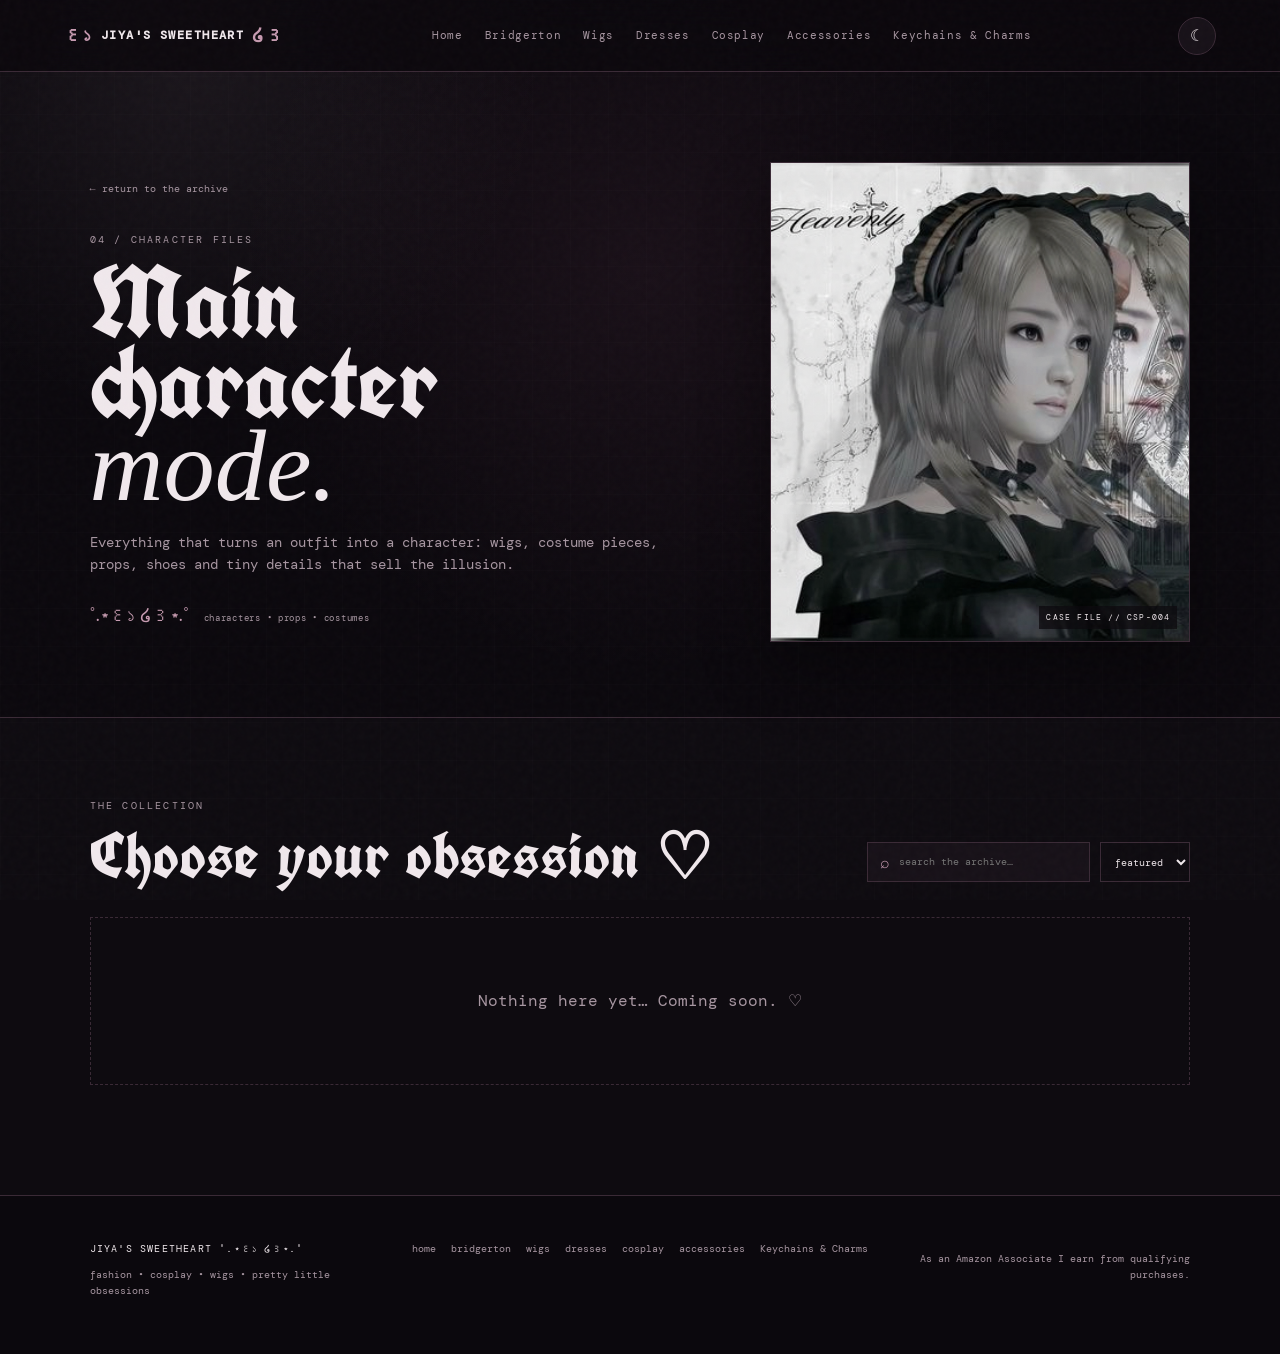
<file: cosplay.html>
<!DOCTYPE html>
<html lang="en">
<head>
  <meta charset="UTF-8">
  <meta name="viewport" content="width=device-width, initial-scale=1.0">
  <meta name="description" content="Cosplay costumes, props, accessories and character-building essentials.">
  <meta name="theme-color" content="#0b080d">
  <title>Cosplay • Jiya's Sweetheart</title>
  <link rel="stylesheet" href="style.css">
</head>
<body data-page="cosplay">
  <div class="noise"></div>
  <div id="particles" aria-hidden="true"></div>

  <header class="site-header">
    <a class="brand" href="index.html" aria-label="Jiya's Sweetheart home">
      <span class="brand-wing">꒰১</span>
      <span>JIYA'S SWEETHEART</span>
      <span class="brand-wing">໒꒱</span>
    </a>
    <button class="mobile-menu" aria-label="Open menu">☰</button>
    <nav class="main-nav">
      <a href="index.html">Home</a>
      <a href="bridgerton.html">Bridgerton</a>
      <a href="wigs.html">Wigs</a>
      <a href="dresses.html">Dresses</a>
      <a href="cosplay.html">Cosplay</a>
      <a href="accessories.html">Accessories</a>
      <a href="keychains.html">Keychains & Charms</a>
    </nav>
    <button class="theme-btn" id="themeToggle" title="Toggle atmosphere">☾</button>
  </header>

  <main>
    <section class="category-hero">
      <div>
        <a class="back-link" href="index.html">← return to the archive</a>
        <p class="eyebrow">04 / CHARACTER FILES</p>
        <h1>Main character<br><em>mode.</em></h1>
        <p>Everything that turns an outfit into a character: wigs, costume pieces, props, shoes and tiny details that sell the illusion.</p>
        <div class="category-sign">˚.⋆꒰১ ໒꒱⋆.˚ <span>characters • props • costumes</span></div>
      </div>
      <div class="category-art">
        <img src="assets/images/home-gothic.png" alt="Gothic cosplay character moodboard">
        <span class="case-stamp">CASE FILE // CSP-004</span>
      </div>
    </section>

    <section class="shop-section">
      <div class="shop-toolbar">
        <div>
          <p class="eyebrow">THE COLLECTION</p>
          <h2>Choose your obsession ♡</h2>
        </div>
        <div class="controls">
          <label class="search">
            <span>⌕</span>
            <input data-search type="search" placeholder="search the archive…">
          </label>
          <select data-sort aria-label="Sort products">
            <option value="default">featured</option>
            <option value="az">A → Z</option>
            <option value="za">Z → A</option>
          </select>
        </div>
      </div>
      <div class="product-grid" data-product-grid></div>
      <div class="empty-state" data-empty hidden>
        Nothing here yet… Coming soon. ♡
      </div>
    </section>


  </main>

  <footer class="site-footer">
    <div>
      <div class="footer-brand">JIYA'S SWEETHEART ˚.⋆꒰১ ໒꒱⋆.˚</div>
      <p>fashion • cosplay • wigs • pretty little obsessions</p>
    </div>
    <div class="footer-links">
      <a href="index.html">home</a>
      <a href="bridgerton.html">bridgerton</a>
      <a href="wigs.html">wigs</a>
      <a href="dresses.html">dresses</a>
      <a href="cosplay.html">cosplay</a>
      <a href="accessories.html">accessories</a>
      <a href="keychains.html">Keychains & Charms</a>
    </div>
    <p class="disclosure">
      As an Amazon Associate I earn from qualifying purchases.
    </p>
  </footer>

  <script src="products.js"></script>
  <script src="script.js"></script>
</body>
</html>
</file>
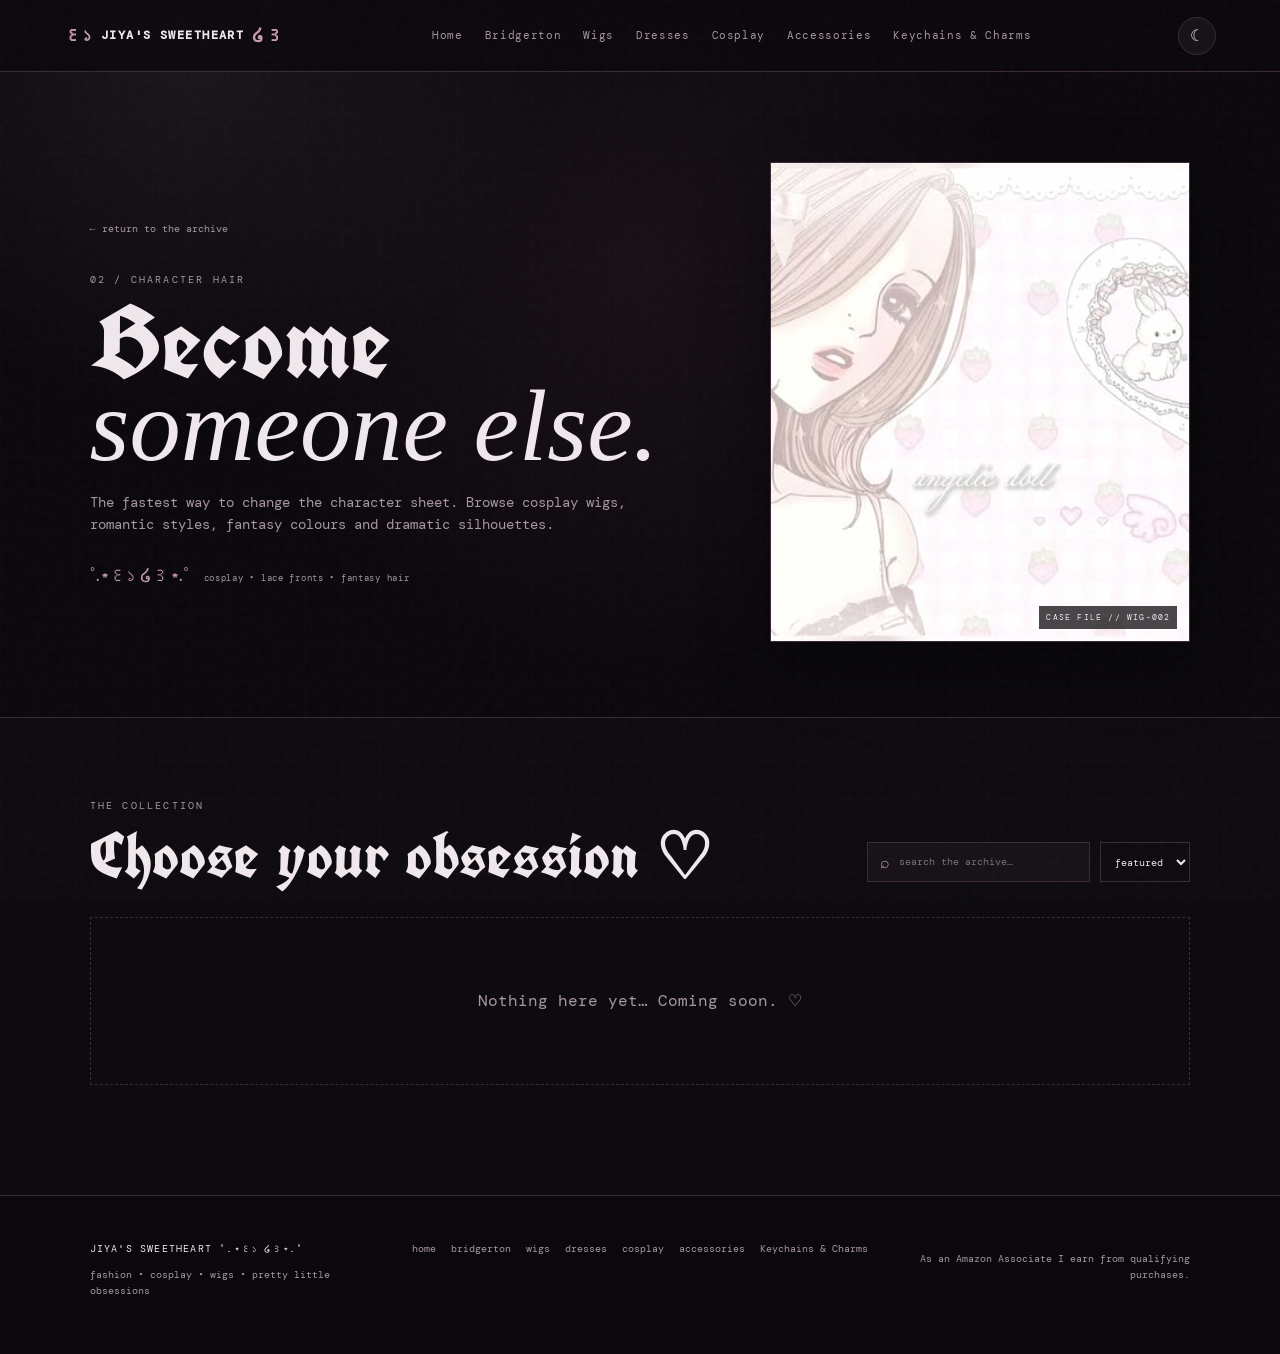
<file: wigs.html>
<!DOCTYPE html>
<html lang="en">
<head>
  <meta charset="UTF-8">
  <meta name="viewport" content="width=device-width, initial-scale=1.0">
  <meta name="description" content="Curated cosplay wigs, character hair and fantasy wig finds.">
  <meta name="theme-color" content="#0b080d">
  <title>Wigs • Jiya's Sweetheart</title>
  <link rel="stylesheet" href="style.css">
</head>
<body data-page="wigs">
  <div class="noise"></div>
  <div id="particles" aria-hidden="true"></div>

  <header class="site-header">
    <a class="brand" href="index.html" aria-label="Jiya's Sweetheart home">
      <span class="brand-wing">꒰১</span>
      <span>JIYA'S SWEETHEART</span>
      <span class="brand-wing">໒꒱</span>
    </a>
    <button class="mobile-menu" aria-label="Open menu">☰</button>
    <nav class="main-nav">
      <a href="index.html">Home</a>
      <a href="bridgerton.html">Bridgerton</a>
      <a href="wigs.html">Wigs</a>
      <a href="dresses.html">Dresses</a>
      <a href="cosplay.html">Cosplay</a>
      <a href="accessories.html">Accessories</a>
      <a href="keychains.html">Keychains & Charms</a>
    </nav>
    <button class="theme-btn" id="themeToggle" title="Toggle atmosphere">☾</button>
  </header>

  <main>
    <section class="category-hero">
      <div>
        <a class="back-link" href="index.html">← return to the archive</a>
        <p class="eyebrow">02 / CHARACTER HAIR</p>
        <h1>Become<br><em>someone else.</em></h1>
        <p>The fastest way to change the character sheet. Browse cosplay wigs, romantic styles, fantasy colours and dramatic silhouettes.</p>
        <div class="category-sign">˚.⋆꒰১ ໒꒱⋆.˚ <span>cosplay • lace fronts • fantasy hair</span></div>
      </div>
      <div class="category-art">
        <img src="assets/images/home-sweetheart.png" alt="Soft gothic sweetheart moodboard">
        <span class="case-stamp">CASE FILE // WIG-002</span>
      </div>
    </section>

    <section class="shop-section">
      <div class="shop-toolbar">
        <div>
          <p class="eyebrow">THE COLLECTION</p>
          <h2>Choose your obsession ♡</h2>
        </div>
        <div class="controls">
          <label class="search">
            <span>⌕</span>
            <input data-search type="search" placeholder="search the archive…">
          </label>
          <select data-sort aria-label="Sort products">
            <option value="default">featured</option>
            <option value="az">A → Z</option>
            <option value="za">Z → A</option>
          </select>
        </div>
      </div>
      <div class="product-grid" data-product-grid></div>
      <div class="empty-state" data-empty hidden>
        Nothing here yet… Coming soon. ♡
      </div>
    </section>

    
  </main>

  <footer class="site-footer">
    <div>
      <div class="footer-brand">JIYA'S SWEETHEART ˚.⋆꒰১ ໒꒱⋆.˚</div>
      <p>fashion • cosplay • wigs • pretty little obsessions</p>
    </div>
    <div class="footer-links">
      <a href="index.html">home</a>
      <a href="bridgerton.html">bridgerton</a>
      <a href="wigs.html">wigs</a>
      <a href="dresses.html">dresses</a>
      <a href="cosplay.html">cosplay</a>
      <a href="accessories.html">accessories</a>
      <a href="keychains.html">Keychains & Charms</a>
    </div>
    <p class="disclosure">
      As an Amazon Associate I earn from qualifying purchases.
    </p>
  </footer>

  <script src="products.js"></script>
  <script src="script.js"></script>
</body>
</html>
</file>
<file: style.css>
@import url('https://fonts.googleapis.com/css2?family=Cinzel:wght@400;500;600&family=DM+Mono:wght@300;400&family=UnifrakturCook:wght@700&display=swap');

:root{
  --bg:#0b080d;
  --bg-2:#120e14;
  --panel:#171118;
  --panel-2:#201720;
  --text:#f0e8ec;
  --muted:#a796a1;
  --line:#3a2a36;
  --accent:#c79bb1;
  --accent-2:#7f506b;
  --pale:#eadbe3;
  --shadow:rgba(0,0,0,.38);
  --serif:Georgia,"Times New Roman",serif;
  --display:"UnifrakturCook",Georgia,serif;
  --sans:"DM Mono","Courier New",monospace;
  --mouse-x:50vw;
  --mouse-y:30vh;
}
*{box-sizing:border-box}
html{scroll-behavior:smooth}
body{
  margin:0;
  min-height:100vh;
  color:var(--text);
  background:
    radial-gradient(circle at var(--mouse-x) var(--mouse-y), rgba(150,86,121,.10), transparent 25rem),
    radial-gradient(circle at 15% 5%, rgba(206,180,197,.08), transparent 22rem),
    var(--bg);
  font-family:var(--sans);
  line-height:1.6;
  overflow-x:hidden;
}
body:before{
  content:"";
  position:fixed;inset:0;pointer-events:none;z-index:-2;
  background:
    linear-gradient(rgba(255,255,255,.012) 1px,transparent 1px),
    linear-gradient(90deg,rgba(255,255,255,.012) 1px,transparent 1px);
  background-size:38px 38px;
}
body.light-mode{
  --bg:#f6eff2;--bg-2:#fff9fb;--panel:#fffafa;--panel-2:#f1e5eb;
  --text:#281e25;--muted:#6f5c67;--line:#d9c4cf;--accent:#8d4e6e;
  --accent-2:#b27a98;--pale:#3b2632;--shadow:rgba(80,45,65,.15);
}
body.light-mode:before{background:linear-gradient(rgba(70,35,55,.025) 1px,transparent 1px),linear-gradient(90deg,rgba(70,35,55,.025) 1px,transparent 1px)}
a{color:inherit;text-decoration:none}
button,input,select{font:inherit}
.noise{
  position:fixed;inset:0;pointer-events:none;z-index:50;opacity:.05;
  background-image:url("data:image/svg+xml,%3Csvg viewBox='0 0 160 160' xmlns='http://www.w3.org/2000/svg'%3E%3Cfilter id='n'%3E%3CfeTurbulence type='fractalNoise' baseFrequency='.9' numOctaves='3' stitchTiles='stitch'/%3E%3C/filter%3E%3Crect width='100%25' height='100%25' filter='url(%23n)' opacity='.5'/%3E%3C/svg%3E");
}
#particles{position:fixed;inset:0;pointer-events:none;z-index:0;overflow:hidden}
.particle{position:absolute;color:var(--accent);opacity:0;animation:floatParticle linear infinite}
@keyframes floatParticle{0%{transform:translateY(25px) rotate(0);opacity:0}15%{opacity:.5}80%{opacity:.18}100%{transform:translateY(-90px) rotate(120deg);opacity:0}}
.site-header{
  position:sticky;top:0;z-index:40;min-height:72px;padding:0 5vw;
  display:grid;grid-template-columns:auto 1fr auto;align-items:center;gap:25px;
  background:rgba(11,8,13,.82);backdrop-filter:blur(16px);border-bottom:1px solid var(--line)
}
.light-mode .site-header{background:rgba(246,239,242,.82)}
.brand{font-size:12px;letter-spacing:.12em;font-weight:600;display:flex;align-items:center;gap:8px;white-space:nowrap}
.brand-wing{color:var(--accent);font-size:18px}
.main-nav{display:flex;justify-content:center;gap:22px;font-size:11px;letter-spacing:.06em}
.main-nav a{color:var(--muted);transition:.2s}
.main-nav a:hover,.main-nav a.active{color:var(--text)}
.main-nav a.active:after{content:"  ♡";color:var(--accent)}
.theme-btn,.mobile-menu{border:1px solid var(--line);background:var(--panel);color:var(--text);width:38px;height:38px;border-radius:50%;cursor:pointer}
.mobile-menu{display:none}
main{position:relative;z-index:1}
.home-hero{
  min-height:calc(100vh - 72px);padding:8vh 7vw;display:grid;grid-template-columns:1fr 1fr;gap:7vw;align-items:center
}
.eyebrow{font-size:10px;letter-spacing:.22em;color:var(--muted);font-weight:400;margin:0 0 14px}
.hero-copy h1{font-family:var(--display);font-size:clamp(64px,8vw,120px);line-height:.82;font-weight:700;margin:0;letter-spacing:.01em}
.hero-copy h1 span{display:block;color:var(--accent)}
.subtitle{font-family:var(--serif);color:var(--accent);font-size:24px;margin:18px 0 5px}
.hero-description{max-width:600px;color:var(--muted);font-size:14px;margin:20px 0 28px}
.hero-actions{display:flex;flex-wrap:wrap;gap:10px}
.btn{display:inline-flex;align-items:center;justify-content:center;gap:12px;border-radius:4px;padding:12px 18px;font-size:10px;letter-spacing:.1em;text-transform:uppercase;cursor:pointer;transition:.25s;border:1px solid var(--line)}
.btn-primary{background:var(--accent);color:#180e14;border-color:var(--accent)}
.btn-primary:hover{transform:translateY(-3px);box-shadow:0 12px 30px rgba(199,155,177,.18)}
.btn-ghost{background:transparent;color:var(--text)}
.btn-ghost:hover{border-color:var(--accent);color:var(--accent)}
.status-line{font-size:10px;color:var(--muted);margin-top:25px}
.pulse-dot{display:inline-block;width:7px;height:7px;border-radius:50%;background:var(--accent);margin-right:8px;box-shadow:0 0 0 0 rgba(199,155,177,.5);animation:pulse 2s infinite}
@keyframes pulse{70%{box-shadow:0 0 0 8px transparent}}
.hero-art{position:relative;min-height:620px}
.hero-frame{position:absolute;overflow:hidden;border:1px solid var(--line);background:var(--panel);box-shadow:0 25px 60px var(--shadow)}
.hero-frame img{display:block;width:100%;height:100%;object-fit:cover;filter:saturate(.75) contrast(1.03)}
.hero-frame-main{width:min(520px,85%);height:560px;right:5%;top:5%;transform:rotate(2deg)}
.hero-frame-small{width:250px;height:170px;left:0;bottom:5%;transform:rotate(-5deg);z-index:2}
.frame-stamp{position:absolute;left:12px;bottom:10px;font-size:8px;letter-spacing:.16em;background:rgba(11,8,13,.75);padding:4px 7px}
.spirit-gif{position:absolute;width:120px;height:120px;right:-1%;bottom:0;object-fit:contain;filter:drop-shadow(0 10px 15px var(--shadow))}
.chapter-strip{display:flex;justify-content:space-around;gap:20px;flex-wrap:wrap;padding:13px 5vw;border-top:1px solid var(--line);border-bottom:1px solid var(--line);font-size:9px;letter-spacing:.1em;color:var(--muted);text-transform:uppercase}
.section{padding:110px 7vw}
.section-head{display:flex;align-items:end;justify-content:space-between;gap:25px;margin-bottom:38px}
.section-head h2,.shop-toolbar h2{font-family:var(--display);font-size:clamp(46px,5vw,75px);line-height:.85;font-weight:700;margin:0}
.section-head h2 em,.shop-toolbar h2 em{font-family:var(--serif);font-weight:400}
.text-link{font-size:10px;color:var(--muted);border-bottom:1px solid var(--line);padding-bottom:5px}
.story-grid{display:grid;grid-template-columns:1.4fr 1fr;grid-template-rows:360px 360px;gap:16px}
.story-card{position:relative;overflow:hidden;border:1px solid var(--line);background:var(--panel);min-height:0}
.story-card.large{grid-row:1 / span 2}
.story-card img{width:100%;height:100%;object-fit:cover;filter:grayscale(.15) contrast(1.04);transition:transform .7s,filter .7s}
.story-card:hover img{transform:scale(1.045);filter:grayscale(0) contrast(1.07)}
.story-overlay{position:absolute;inset:auto 0 0;padding:60px 25px 25px;background:linear-gradient(transparent,rgba(5,3,7,.92));text-shadow:0 2px 14px #000}
.story-overlay span{font-size:9px;letter-spacing:.18em;color:#dcc4d0}
.story-overlay h3{font-family:var(--display);font-size:48px;line-height:.8;margin:10px 0}
.story-overlay small{color:#c7b5be;font-size:9px}
.manifesto{display:grid;grid-template-columns:180px 1fr;gap:45px;align-items:center;background:linear-gradient(90deg,rgba(127,80,107,.12),transparent)}
.manifesto-gif{border:1px solid var(--line);background:var(--panel);display:grid;place-items:center;aspect-ratio:1}
.manifesto-gif img{width:100%;height:100%;object-fit:cover}
.manifesto h2{font-family:var(--display);font-size:clamp(45px,6vw,78px);line-height:.82;margin:0 0 20px}
.manifesto h2 em{font-family:var(--serif);font-weight:400}
.manifesto p{max-width:720px;color:var(--muted);font-size:14px}
.tiny{color:var(--accent)!important;font-size:11px!important}
.quick-fate{padding-top:40px}
.fate-box{border:1px solid var(--line);background:var(--panel);padding:45px;display:flex;justify-content:space-between;align-items:center;gap:25px}
#fateResult{display:flex;flex-direction:column;gap:5px}
#fateResult small{font-size:9px;letter-spacing:.16em;color:var(--muted)}
#fateResult strong{font-family:var(--serif);font-size:24px;font-weight:400}
#fateResult a{color:var(--accent);font-size:10px}
.fate-pop{animation:fatePop .5s}
@keyframes fatePop{0%{opacity:.3;transform:translateX(-10px)}100%{opacity:1;transform:none}}
.site-footer{padding:45px 7vw;border-top:1px solid var(--line);display:grid;grid-template-columns:1fr auto 1fr;gap:30px;align-items:start;color:var(--muted);font-size:10px}
.footer-brand{color:var(--text);letter-spacing:.12em}
.footer-links{display:flex;gap:15px;flex-wrap:wrap;justify-content:center}
.footer-links a:hover{color:var(--accent)}
.disclosure{text-align:right}
.category-hero{padding:90px 7vw 75px;display:grid;grid-template-columns:1fr 420px;gap:8vw;align-items:center}
.back-link{display:inline-block;color:var(--muted);font-size:10px;margin-bottom:35px}
.category-hero h1{font-family:var(--display);font-size:clamp(65px,8vw,115px);line-height:.78;margin:0 0 25px}
.category-hero h1 em{font-family:var(--serif);font-weight:400}
.category-hero>div>p:not(.eyebrow):not(.back-link){max-width:650px;color:var(--muted);font-size:14px}
.category-sign{margin-top:25px;color:var(--accent);font-family:var(--serif);font-size:18px}
.category-sign span{font-family:var(--sans);font-size:9px;color:var(--muted);margin-left:10px;letter-spacing:.08em}
.category-art{position:relative;height:480px;border:1px solid var(--line);overflow:hidden;background:var(--panel);box-shadow:0 25px 60px var(--shadow)}
.category-art img{width:100%;height:100%;object-fit:cover;filter:grayscale(.12) contrast(1.04)}
.case-stamp{position:absolute;right:12px;bottom:12px;font-size:8px;letter-spacing:.15em;background:rgba(11,8,13,.75);padding:5px 7px}
.shop-section{padding:80px 7vw 110px;background:rgba(255,255,255,.015);border-top:1px solid var(--line)}
.shop-toolbar{display:flex;justify-content:space-between;align-items:end;gap:30px;margin-bottom:35px}
.controls{display:flex;gap:10px;align-items:center}
.search{display:flex;align-items:center;gap:7px;border:1px solid var(--line);background:var(--panel);padding:0 12px;height:40px}
.search span{color:var(--accent)}
.search input,.controls select{border:0;outline:0;background:transparent;color:var(--text);font-size:10px}
.search input{width:180px}
.controls select{border:1px solid var(--line);height:40px;padding:0 10px}
.controls select option{background:var(--bg-2);color:var(--text)}
.product-grid{display:grid;grid-template-columns:repeat(3,1fr);gap:18px}
.product-card{background:var(--panel);border:1px solid var(--line);overflow:hidden;transition:.25s;box-shadow:0 10px 25px transparent}
.product-card:hover{transform:translateY(-5px);border-color:#5b4152;box-shadow:0 22px 45px var(--shadow)}
.product-photo{position:relative;aspect-ratio:4/5;background:radial-gradient(circle at 50% 40%,#281d29,#100b12);overflow:hidden}
.product-photo img{width:100%;height:100%;object-fit:cover;display:block}
.product-index{ position:absolute;
  top:12px;
  left:12px;
  z-index:2;
  font-size:9px;
  letter-spacing:.16em;
  background:rgba(11,8,13,.72);
  color:#fff;
  padding:5px 7px;
}

.light-mode .product-index{
  background:rgba(255,250,252,.9);
  color:#281e25;}
  .heart-btn{
  position:absolute;
  top:10px;
  right:10px;
  z-index:3;
  width:34px;
  height:34px;
  border:1px solid #ffffff24;
  border-radius:50%;
  background:#0b080dcc;
  color:white;
  cursor:pointer;
}

.light-mode .heart-btn{
  background:rgba(255,250,252,.92);
  color:#281e25;
  border-color:#d9c4cf;
}
.heart-btn.saved{color:#e7a6c2;border-color:#8d4e6e}
.product-info{padding:20px}
.product-category{font-size:8px;letter-spacing:.18em;color:var(--accent)}
.product-info h3{font-family:var(--serif);font-size:30px;font-weight:400;margin:6px 0 7px}
.product-info p{color:var(--muted);font-size:11px;min-height:42px;margin:0 0 15px}
.product-bottom{display:flex;align-items:center;justify-content:space-between;gap:10px}
.price{font-size:10px;color:var(--muted)}
.shop-button{padding:10px 12px;border:1px solid var(--accent-2);color:var(--pale);font-size:9px;letter-spacing:.08em}
.shop-button:hover{background:var(--accent);color:#160e13}
.shop-button.disabled{color:var(--muted);border-color:var(--line);cursor:not-allowed}
.empty-state{padding:70px;text-align:center;color:var(--muted);border:1px dashed var(--line)}
.add-product-note{margin:0 7vw 100px;padding:40px;border:1px dashed var(--line);background:var(--panel);display:grid;grid-template-columns:70px 1fr;gap:25px}
.note-mark{font-size:36px;color:var(--accent)}
.add-product-note h2{font-family:var(--serif);font-size:36px;font-weight:400;margin:0 0 8px}
.add-product-note p{color:var(--muted);font-size:12px;max-width:700px}
code{color:var(--accent);font-family:var(--sans)}

@media(max-width:1050px){
  .main-nav{gap:12px}
  .hero-art{min-height:540px}
  .hero-frame-main{height:500px}
  .product-grid{grid-template-columns:repeat(2,1fr)}
}
@media(max-width:800px){
  .site-header{grid-template-columns:1fr auto auto;padding:0 5vw}
  .main-nav{display:none;position:absolute;top:72px;left:0;right:0;padding:18px 7vw;background:var(--bg);border-bottom:1px solid var(--line);flex-direction:column;align-items:flex-start}
  .main-nav.open{display:flex}
  .mobile-menu{display:block}
  .home-hero,.category-hero{grid-template-columns:1fr}
  .home-hero{padding:70px 7vw}
  .hero-art{order:-1;min-height:500px}
  .hero-frame-main{right:3%;height:430px;width:78%}
  .hero-frame-small{width:45%;height:145px}
  .category-art{height:400px;order:-1}
  .story-grid{grid-template-columns:1fr 1fr;grid-template-rows:300px 300px}
  .story-card.large{grid-row:auto;grid-column:1 / span 2}
  .manifesto{grid-template-columns:120px 1fr}
  .fate-box{flex-direction:column;align-items:flex-start}
  .shop-toolbar{align-items:flex-start;flex-direction:column}
  .controls{width:100%;flex-wrap:wrap}
  .search{flex:1}
  .search input{width:100%}
  .site-footer{grid-template-columns:1fr}
  .footer-links{justify-content:flex-start}
  .disclosure{text-align:left}
}
@media(max-width:560px){
  .brand{font-size:10px}
  .theme-btn{display:none}
  .hero-copy h1{font-size:68px}
  .hero-art{min-height:430px}
  .hero-frame-main{height:360px}
  .hero-frame-small{height:120px}
  .spirit-gif{width:90px;height:90px}
  .section{padding:80px 6vw}
  .section-head{align-items:flex-start;flex-direction:column}
  .story-grid{display:grid;grid-template-columns:1fr;grid-template-rows:360px 250px 250px}
  .story-card.large{grid-column:auto}
  .manifesto{grid-template-columns:1fr}
  .manifesto-gif{max-width:150px}
  .category-hero{padding:60px 6vw}
  .category-art{height:340px}
  .product-grid{grid-template-columns:1fr}
  .shop-section{padding:65px 6vw 80px}
  .add-product-note{margin:0 6vw 80px;grid-template-columns:1fr;padding:28px}
}
@media(prefers-reduced-motion:reduce){
  *,*:before,*:after{scroll-behavior:auto!important;animation:none!important;transition:none!important}
}

.light-mode .story-overlay {
  color: #fff;
  text-shadow:
    0 1px 3px rgba(0, 0, 0, 0.35),
    0 2px 8px rgba(0, 0, 0, 0.25);
}

.light-mode .story-overlay span,
.light-mode .story-overlay h3,
.light-mode .story-overlay small {
  color: #fff;
}

.light-mode .story-overlay h3 {
  text-shadow:
    0 2px 6px rgba(0, 0, 0, 0.35);
}
</file>
